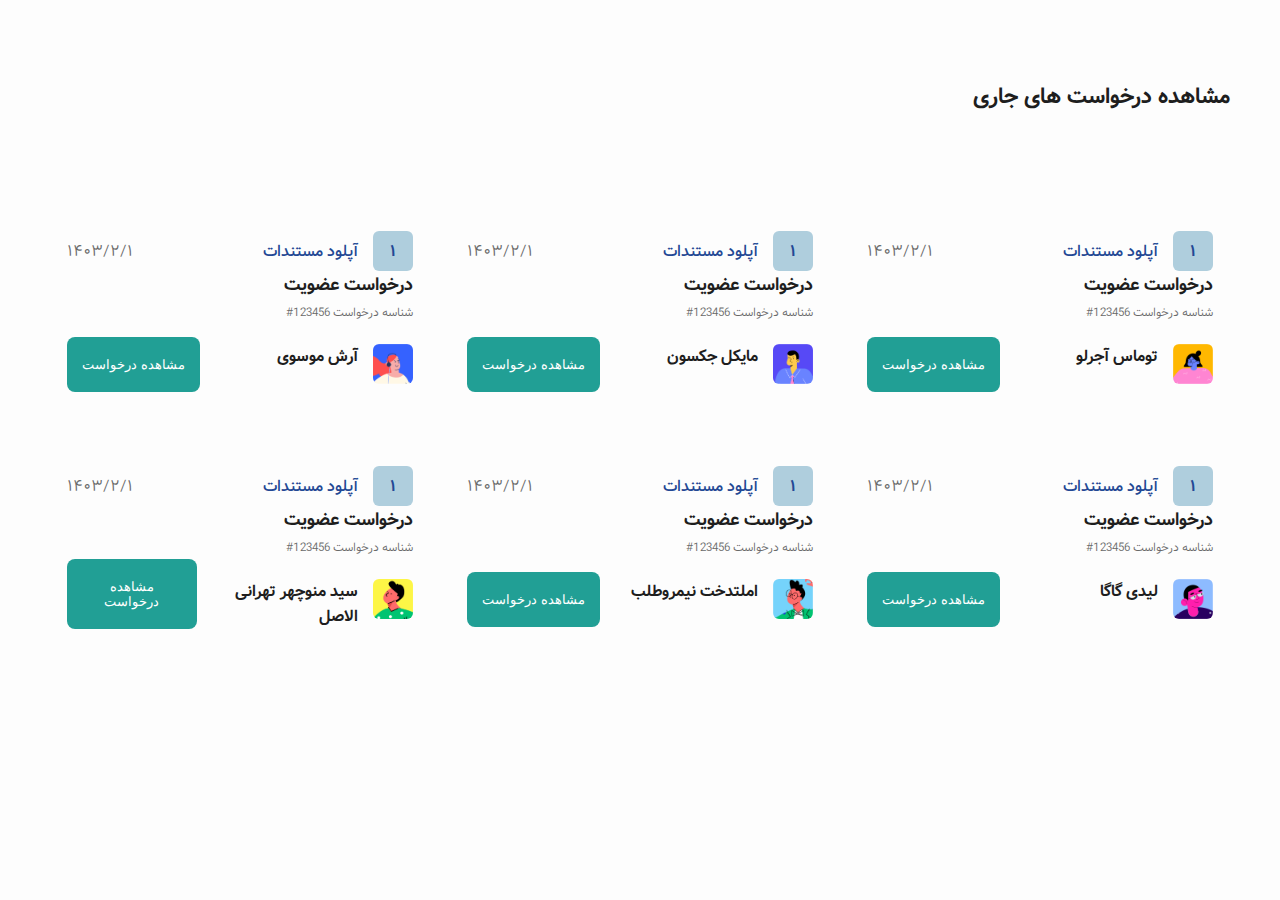
<file: index.html>
<!DOCTYPE html>
<html lang="en" dir="rtl">
  <head>
    <meta charset="UTF-8" />
    <meta name="viewport" content="width=device-width, initial-scale=1.0" />
    <title>Document</title>
    <link rel="stylesheet" href="css/style.css" />
    <link rel="stylesheet" href="/css/fonts.css" />
  </head>
  <body>
    <section class="requests container">
      <h1 class="requests__title">مشاهده درخواست های جاری</h1>
      <div class="request__informations">
        <div class="request__info">
          <div class="info info__attach">
            <div class="attach--title">
              <span>۱</span>
              <p>آپلود مستندات</p>
            </div>
            <span class="attach--date">۱۴۰۳/۲/۱</span>
          </div>
          <div class="info info--content">
            <div class="apply__details">
              <h2 class="apply__datail-title">درخواست عضویت</h2>
              <span class="apply__datail-id">شناسه درخواست 123456#</span>
              <div class="apply__detail-profile">
                <div class="img-wraper">
                  <img
                    src="/assets/images/Untitled_files/vibrent_2.png"
                    alt="user picture"
                  />
                </div>
                <span> توماس آجرلو</span>
              </div>
            </div>
            <div class="apply__overview">
              <button class="btn">مشاهده درخواست</button>
            </div>
          </div>
        </div>
        <div class="request__info">
          <div class="info info__attach">
            <div class="attach--title">
              <span>۱</span>
              <p>آپلود مستندات</p>
            </div>
            <span class="attach--date">۱۴۰۳/۲/۱</span>
          </div>
          <div class="info info--content">
            <div class="apply__details">
              <h2 class="apply__datail-title">درخواست عضویت</h2>
              <span class="apply__datail-id">شناسه درخواست 123456#</span>
              <div class="apply__detail-profile">
                <div class="img-wraper">
                  <img
                    src="/assets/images/Untitled_files/vibrent_3.png"
                    alt="user picture"
                  />
                </div>
                <span> مایکل جکسون</span>
              </div>
            </div>
            <div class="apply__overview">
              <button class="btn">مشاهده درخواست</button>
            </div>
          </div>
        </div>
        <div class="request__info">
          <div class="info info__attach">
            <div class="attach--title">
              <span>۱</span>
              <p>آپلود مستندات</p>
            </div>
            <span class="attach--date">۱۴۰۳/۲/۱</span>
          </div>
          <div class="info info--content">
            <div class="apply__details">
              <h2 class="apply__datail-title">درخواست عضویت</h2>
              <span class="apply__datail-id">شناسه درخواست 123456#</span>
              <div class="apply__detail-profile">
                <div class="img-wraper">
                  <img
                    src="/assets/images/Untitled_files/vibrent_4.png"
                    alt="user picture"
                  />
                </div>
                <span> آرش موسوی </span>
              </div>
            </div>
            <div class="apply__overview">
              <button class="btn">مشاهده درخواست</button>
            </div>
          </div>
        </div>
        <div class="request__info">
          <div class="info info__attach">
            <div class="attach--title">
              <span>۱</span>
              <p>آپلود مستندات</p>
            </div>
            <span class="attach--date">۱۴۰۳/۲/۱</span>
          </div>
          <div class="info info--content">
            <div class="apply__details">
              <h2 class="apply__datail-title">درخواست عضویت</h2>
              <span class="apply__datail-id">شناسه درخواست 123456#</span>
              <div class="apply__detail-profile">
                <div class="img-wraper">
                  <img
                    src="/assets/images/Untitled_files/vibrent_5.png"
                    alt="user picture"
                  />
                </div>
                <span> لیدی گاگا</span>
              </div>
            </div>
            <div class="apply__overview">
              <button class="btn">مشاهده درخواست</button>
            </div>
          </div>
        </div>
        <div class="request__info">
          <div class="info info__attach">
            <div class="attach--title">
              <span>۱</span>
              <p>آپلود مستندات</p>
            </div>
            <span class="attach--date">۱۴۰۳/۲/۱</span>
          </div>
          <div class="info info--content">
            <div class="apply__details">
              <h2 class="apply__datail-title">درخواست عضویت</h2>
              <span class="apply__datail-id">شناسه درخواست 123456#</span>
              <div class="apply__detail-profile">
                <div class="img-wraper">
                  <img
                    src="/assets/images/Untitled_files/vibrent_6.png"
                    alt="user picture"
                  />
                </div>
                <span> املتدخت نیمروطلب </span>
              </div>
            </div>
            <div class="apply__overview">
              <button class="btn">مشاهده درخواست</button>
            </div>
          </div>
        </div>
        <div class="request__info">
          <div class="info info__attach">
            <div class="attach--title">
              <span>۱</span>
              <p>آپلود مستندات</p>
            </div>
            <span class="attach--date">۱۴۰۳/۲/۱</span>
          </div>
          <div class="info info--content">
            <div class="apply__details">
              <h2 class="apply__datail-title">درخواست عضویت</h2>
              <span class="apply__datail-id">شناسه درخواست 123456#</span>
              <div class="apply__detail-profile">
                <div class="img-wraper">
                  <img
                    src="/assets/images/Untitled_files/vibrent_7.png"
                    alt="user picture"
                  />
                </div>
                <span>سید منوچهر تهرانی الاصل </span>
              </div>
            </div>
            <div class="apply__overview">
              <button class="btn">مشاهده درخواست</button>
            </div>
          </div>
        </div>
      </div>
    </section>
  </body>
</html>
</file>
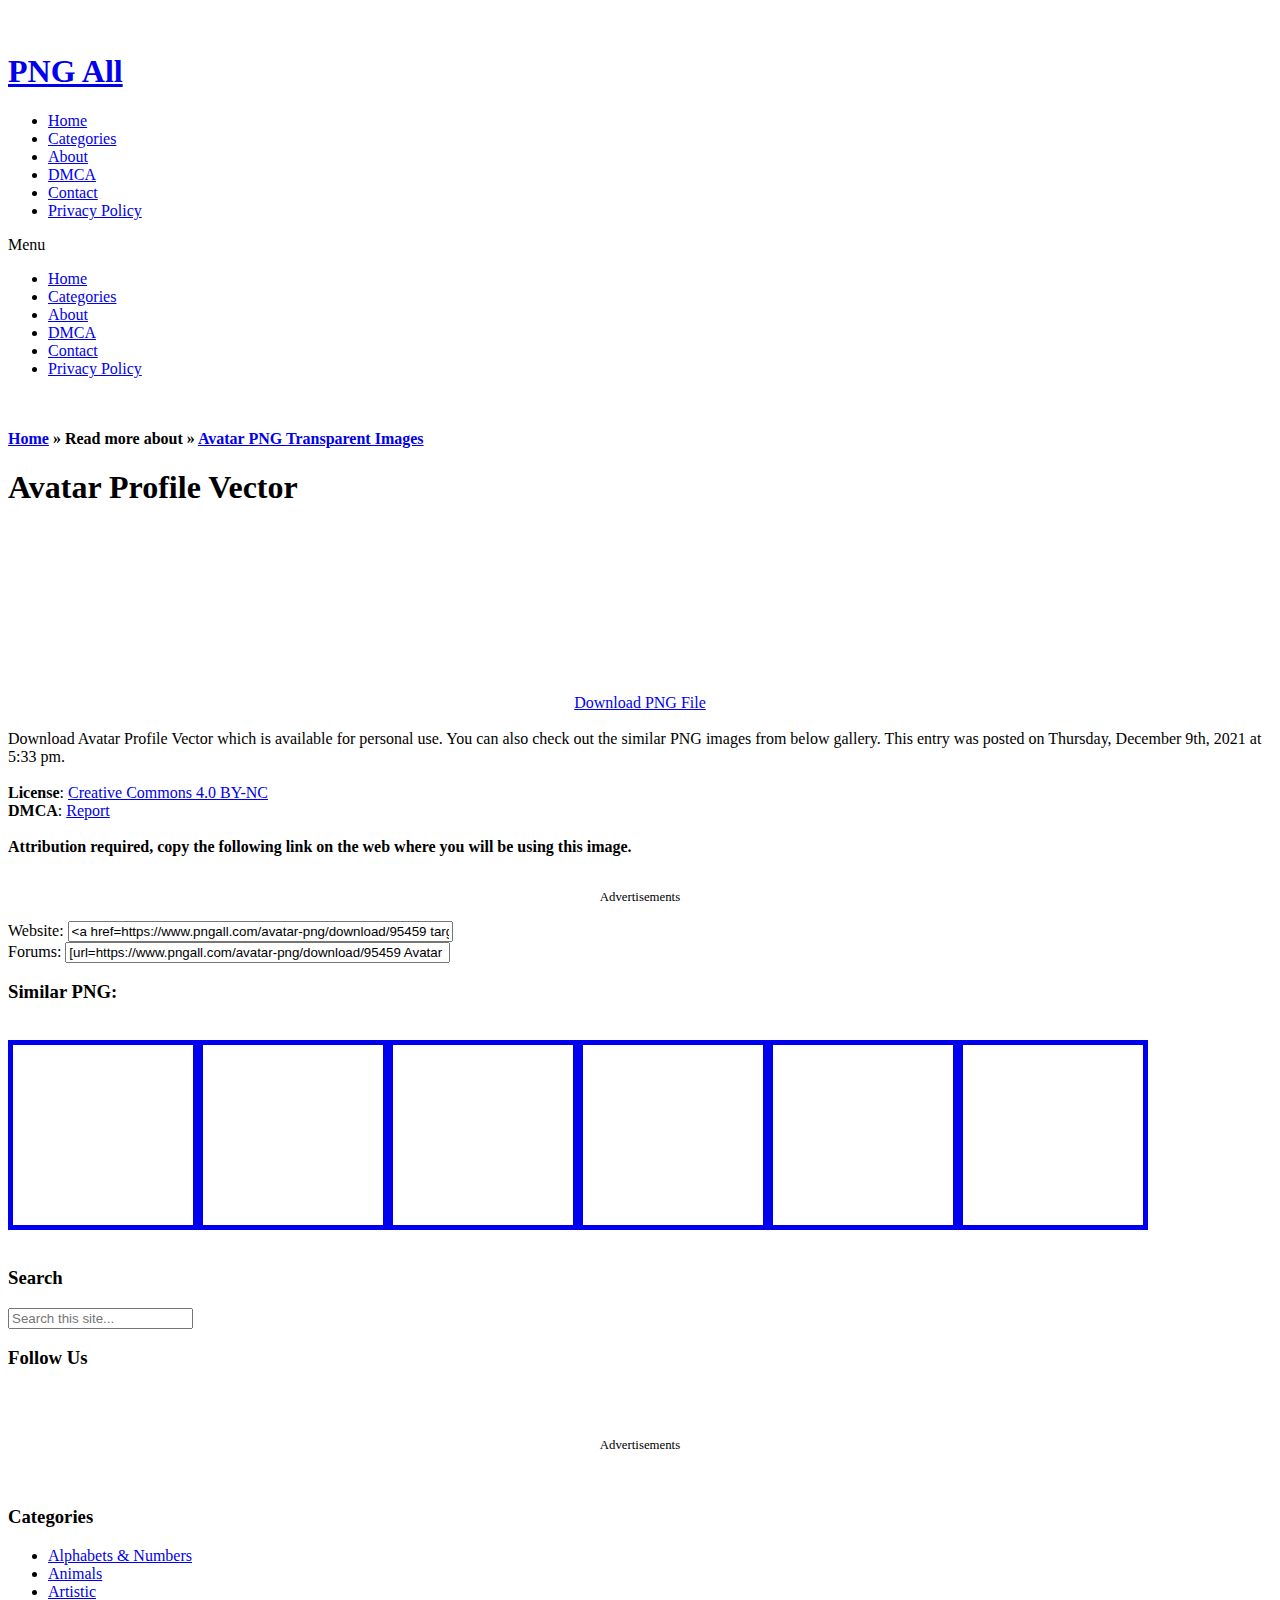
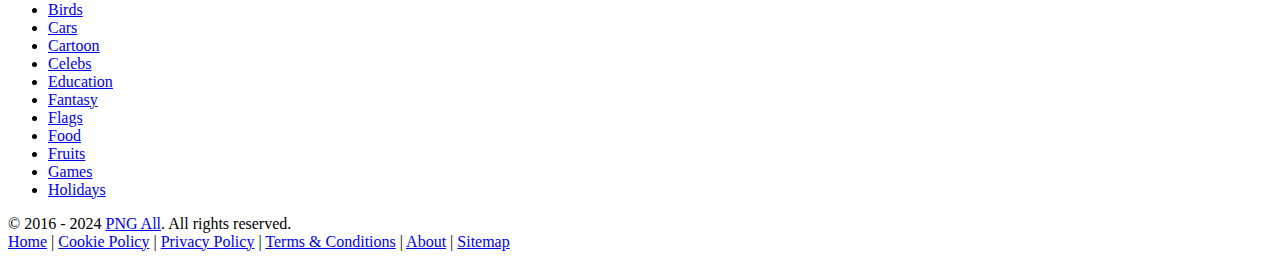
<file: assets/images/95459.html>
<!DOCTYPE html PUBLIC "-//W3C//DTD XHTML 1.0 Transitional//EN" "https://www.w3.org/TR/xhtml1/DTD/xhtml1-transitional.dtd">
<html xmlns="https://www.w3.org/1999/xhtml" dir="ltr" lang="en-US" xml:lang="en-US"
	prefix="og: https://ogp.me/ns#" >
<head><script>if(navigator.userAgent.match(/MSIE|Internet Explorer/i)||navigator.userAgent.match(/Trident\/7\..*?rv:11/i)){var href=document.location.href;if(!href.match(/[?&]nowprocket/)){if(href.indexOf("?")==-1){if(href.indexOf("#")==-1){document.location.href=href+"?nowprocket=1"}else{document.location.href=href.replace("#","?nowprocket=1#")}}else{if(href.indexOf("#")==-1){document.location.href=href+"&nowprocket=1"}else{document.location.href=href.replace("#","&nowprocket=1#")}}}}</script><script>class RocketLazyLoadScripts{constructor(e){this.triggerEvents=e,this.eventOptions={passive:!0},this.userEventListener=this.triggerListener.bind(this),this.delayedScripts={normal:[],async:[],defer:[]},this.allJQueries=[]}_addUserInteractionListener(e){this.triggerEvents.forEach((t=>window.addEventListener(t,e.userEventListener,e.eventOptions)))}_removeUserInteractionListener(e){this.triggerEvents.forEach((t=>window.removeEventListener(t,e.userEventListener,e.eventOptions)))}triggerListener(){this._removeUserInteractionListener(this),"loading"===document.readyState?document.addEventListener("DOMContentLoaded",this._loadEverythingNow.bind(this)):this._loadEverythingNow()}async _loadEverythingNow(){this._delayEventListeners(),this._delayJQueryReady(this),this._handleDocumentWrite(),this._registerAllDelayedScripts(),this._preloadAllScripts(),await this._loadScriptsFromList(this.delayedScripts.normal),await this._loadScriptsFromList(this.delayedScripts.defer),await this._loadScriptsFromList(this.delayedScripts.async),await this._triggerDOMContentLoaded(),await this._triggerWindowLoad(),window.dispatchEvent(new Event("rocket-allScriptsLoaded"))}_registerAllDelayedScripts(){document.querySelectorAll("script[type=rocketlazyloadscript]").forEach((e=>{e.hasAttribute("src")?e.hasAttribute("async")&&!1!==e.async?this.delayedScripts.async.push(e):e.hasAttribute("defer")&&!1!==e.defer||"module"===e.getAttribute("data-rocket-type")?this.delayedScripts.defer.push(e):this.delayedScripts.normal.push(e):this.delayedScripts.normal.push(e)}))}async _transformScript(e){return await this._requestAnimFrame(),new Promise((t=>{const n=document.createElement("script");let i;[...e.attributes].forEach((e=>{let t=e.nodeName;"type"!==t&&("data-rocket-type"===t&&(t="type",i=e.nodeValue),n.setAttribute(t,e.nodeValue))})),e.hasAttribute("src")&&this._isValidScriptType(i)?(n.addEventListener("load",t),n.addEventListener("error",t)):(n.text=e.text,t()),e.parentNode.replaceChild(n,e)}))}_isValidScriptType(e){return!e||""===e||"string"==typeof e&&["text/javascript","text/x-javascript","text/ecmascript","text/jscript","application/javascript","application/x-javascript","application/ecmascript","application/jscript","module"].includes(e.toLowerCase())}async _loadScriptsFromList(e){const t=e.shift();return t?(await this._transformScript(t),this._loadScriptsFromList(e)):Promise.resolve()}_preloadAllScripts(){var e=document.createDocumentFragment();[...this.delayedScripts.normal,...this.delayedScripts.defer,...this.delayedScripts.async].forEach((t=>{const n=t.getAttribute("src");if(n){const t=document.createElement("link");t.href=n,t.rel="preload",t.as="script",e.appendChild(t)}})),document.head.appendChild(e)}_delayEventListeners(){let e={};function t(t,n){!function(t){function n(n){return e[t].eventsToRewrite.indexOf(n)>=0?"rocket-"+n:n}e[t]||(e[t]={originalFunctions:{add:t.addEventListener,remove:t.removeEventListener},eventsToRewrite:[]},t.addEventListener=function(){arguments[0]=n(arguments[0]),e[t].originalFunctions.add.apply(t,arguments)},t.removeEventListener=function(){arguments[0]=n(arguments[0]),e[t].originalFunctions.remove.apply(t,arguments)})}(t),e[t].eventsToRewrite.push(n)}function n(e,t){let n=e[t];Object.defineProperty(e,t,{get:()=>n||function(){},set(i){e["rocket"+t]=n=i}})}t(document,"DOMContentLoaded"),t(window,"DOMContentLoaded"),t(window,"load"),t(window,"pageshow"),t(document,"readystatechange"),n(document,"onreadystatechange"),n(window,"onload"),n(window,"onpageshow")}_delayJQueryReady(e){let t=window.jQuery;Object.defineProperty(window,"jQuery",{get:()=>t,set(n){if(n&&n.fn&&!e.allJQueries.includes(n)){n.fn.ready=n.fn.init.prototype.ready=function(t){e.domReadyFired?t.bind(document)(n):document.addEventListener("rocket-DOMContentLoaded",(()=>t.bind(document)(n)))};const t=n.fn.on;n.fn.on=n.fn.init.prototype.on=function(){if(this[0]===window){function e(e){return e.split(" ").map((e=>"load"===e||0===e.indexOf("load.")?"rocket-jquery-load":e)).join(" ")}"string"==typeof arguments[0]||arguments[0]instanceof String?arguments[0]=e(arguments[0]):"object"==typeof arguments[0]&&Object.keys(arguments[0]).forEach((t=>{delete Object.assign(arguments[0],{[e(t)]:arguments[0][t]})[t]}))}return t.apply(this,arguments),this},e.allJQueries.push(n)}t=n}})}async _triggerDOMContentLoaded(){this.domReadyFired=!0,await this._requestAnimFrame(),document.dispatchEvent(new Event("rocket-DOMContentLoaded")),await this._requestAnimFrame(),window.dispatchEvent(new Event("rocket-DOMContentLoaded")),await this._requestAnimFrame(),document.dispatchEvent(new Event("rocket-readystatechange")),await this._requestAnimFrame(),document.rocketonreadystatechange&&document.rocketonreadystatechange()}async _triggerWindowLoad(){await this._requestAnimFrame(),window.dispatchEvent(new Event("rocket-load")),await this._requestAnimFrame(),window.rocketonload&&window.rocketonload(),await this._requestAnimFrame(),this.allJQueries.forEach((e=>e(window).trigger("rocket-jquery-load"))),window.dispatchEvent(new Event("rocket-pageshow")),await this._requestAnimFrame(),window.rocketonpageshow&&window.rocketonpageshow()}_handleDocumentWrite(){const e=new Map;document.write=document.writeln=function(t){const n=document.currentScript;n||console.error("WPRocket unable to document.write this: "+t);const i=document.createRange(),r=n.parentElement;let a=e.get(n);void 0===a&&(a=n.nextSibling,e.set(n,a));const o=document.createDocumentFragment();i.setStart(o,0),o.appendChild(i.createContextualFragment(t)),r.insertBefore(o,a)}}async _requestAnimFrame(){return new Promise((e=>requestAnimationFrame(e)))}static run(){const e=new RocketLazyLoadScripts(["keydown","mousemove","touchmove","touchstart","touchend","wheel"]);e._addUserInteractionListener(e)}}RocketLazyLoadScripts.run();
</script>
<meta http-equiv="Content-Type" content="text/html" charset="UTF-8" />
<meta name="viewport" content="width=device-width, initial-scale=1, maximum-scale=1">
	<!-- All in One SEO 4.2.4 - aioseo.com -->
	<title>Avatar Profile Vector - PNG All | PNG All</title><link rel="stylesheet" href="https://www.pngall.com/wp-content/cache/min/1/c5c0bf94639bd8a3337a30e31cdc3838.css" media="all" data-minify="1" />
<meta name="description" content="Download Avatar Profile Vector which is available for personal use. You can also check out the similar PNG images from below gallery.">
<link rel="profile" href="https://gmpg.org/xfn/11" />
<link rel="alternate" type="application/rss+xml" title="PNG All RSS Feed" href="https://www.pngall.com/feed/" />
<link rel="alternate" type="application/atom+xml" title="PNG All Atom Feed" href="https://www.pngall.com/feed/atom/" />
<link rel="pingback" href="https://www.pngall.com/xmlrpc.php" />

	<link rel="alternate" hreflang="en" href="https://www.pngall.com" />
<link rel="alternate" hreflang="pt" href="https://www.pngall.com/pt/" />
<link rel="alternate" hreflang="ru" href="https://www.pngall.com/ru/" />
<link rel="alternate" hreflang="es" href="https://www.pngall.com/es/" />
<link rel="alternate" hreflang="th" href="https://www.pngall.com/th/" />
<link rel="alternate" hreflang="de" href="https://www.pngall.com/de/" />
<link rel="alternate" hreflang="ar" href="https://www.pngall.com/ar/" />
<link rel="alternate" hreflang="fr" href="https://www.pngall.com/fr/" />
<link rel="alternate" hreflang="id" href="https://www.pngall.com/id/" />
<link rel="alternate" hreflang="it" href="https://www.pngall.com/it/" />
<link rel="alternate" hreflang="ko" href="https://www.pngall.com/ko/" />
<link rel="alternate" hreflang="nl" href="https://www.pngall.com/nl/" />
<link rel="alternate" hreflang="tl" href="https://www.pngall.com/tl/" />
<link rel="alternate" hreflang="tr" href="https://www.pngall.com/tr/" />
<!--[if lt IE 9]>
	<script src="https://www.pngall.com/wp-content/themes/boxes/js/css3-mediaqueries.js"></script>
<![endif]-->

<!--[if lt IE 7]>
	<link rel="stylesheet" href="https://www.pngall.com/wp-content/themes/boxes/css/font-awesome-ie7.min.css">
<![endif]-->

<link rel='dns-prefetch' href='//www.pngall.com' />
<link rel='dns-prefetch' href='//s.w.org' />
<link rel="alternate" type="application/rss+xml" title="PNG All &raquo; Feed" href="https://www.pngall.com/feed" />
<link rel="alternate" type="application/rss+xml" title="PNG All &raquo; Comments Feed" href="https://www.pngall.com/comments/feed" />
		<script type="rocketlazyloadscript" data-rocket-type="text/javascript">
			window._wpemojiSettings = {"baseUrl":"https:\/\/s.w.org\/images\/core\/emoji\/11\/72x72\/","ext":".png","svgUrl":"https:\/\/s.w.org\/images\/core\/emoji\/11\/svg\/","svgExt":".svg","source":{"concatemoji":"http:\/\/www.pngall.com\/wp-includes\/js\/wp-emoji-release.min.js?ver=4.9.8"}};
			!function(a,b,c){function d(a,b){var c=String.fromCharCode;l.clearRect(0,0,k.width,k.height),l.fillText(c.apply(this,a),0,0);var d=k.toDataURL();l.clearRect(0,0,k.width,k.height),l.fillText(c.apply(this,b),0,0);var e=k.toDataURL();return d===e}function e(a){var b;if(!l||!l.fillText)return!1;switch(l.textBaseline="top",l.font="600 32px Arial",a){case"flag":return!(b=d([55356,56826,55356,56819],[55356,56826,8203,55356,56819]))&&(b=d([55356,57332,56128,56423,56128,56418,56128,56421,56128,56430,56128,56423,56128,56447],[55356,57332,8203,56128,56423,8203,56128,56418,8203,56128,56421,8203,56128,56430,8203,56128,56423,8203,56128,56447]),!b);case"emoji":return b=d([55358,56760,9792,65039],[55358,56760,8203,9792,65039]),!b}return!1}function f(a){var c=b.createElement("script");c.src=a,c.defer=c.type="text/javascript",b.getElementsByTagName("head")[0].appendChild(c)}var g,h,i,j,k=b.createElement("canvas"),l=k.getContext&&k.getContext("2d");for(j=Array("flag","emoji"),c.supports={everything:!0,everythingExceptFlag:!0},i=0;i<j.length;i++)c.supports[j[i]]=e(j[i]),c.supports.everything=c.supports.everything&&c.supports[j[i]],"flag"!==j[i]&&(c.supports.everythingExceptFlag=c.supports.everythingExceptFlag&&c.supports[j[i]]);c.supports.everythingExceptFlag=c.supports.everythingExceptFlag&&!c.supports.flag,c.DOMReady=!1,c.readyCallback=function(){c.DOMReady=!0},c.supports.everything||(h=function(){c.readyCallback()},b.addEventListener?(b.addEventListener("DOMContentLoaded",h,!1),a.addEventListener("load",h,!1)):(a.attachEvent("onload",h),b.attachEvent("onreadystatechange",function(){"complete"===b.readyState&&c.readyCallback()})),g=c.source||{},g.concatemoji?f(g.concatemoji):g.wpemoji&&g.twemoji&&(f(g.twemoji),f(g.wpemoji)))}(window,document,window._wpemojiSettings);
		</script>
		<meta content="boxes v.1.0" name="generator"/><meta content="Theme Junkie Framework v.1.0.5" name="generator"/><style type="text/css">
img.wp-smiley,
img.emoji {
	display: inline !important;
	border: none !important;
	box-shadow: none !important;
	height: 1em !important;
	width: 1em !important;
	margin: 0 .07em !important;
	vertical-align: -0.1em !important;
	background: none !important;
	padding: 0 !important;
}
</style>













<script type="rocketlazyloadscript" data-rocket-type='text/javascript' src='https://www.pngall.com/wp-content/themes/boxes/js/jquery.min.js?ver=1.8.3'></script>
<script type="rocketlazyloadscript" data-rocket-type='text/javascript' src='https://www.pngall.com/wp-content/themes/boxes/js/jquery-ui-1.8.5.custom.min.js?ver=1.8.5'></script>
<script type="rocketlazyloadscript" data-rocket-type='text/javascript' src='https://www.pngall.com/wp-content/themes/boxes/js/jquery.flexslider-min.js?ver=2.2.0'></script>
<script type="rocketlazyloadscript" data-minify="1" data-rocket-type='text/javascript' src='https://www.pngall.com/wp-content/cache/min/1/wp-content/themes/boxes/js/superfish.js?ver=1710911809'></script>
<script type="rocketlazyloadscript" data-minify="1" data-rocket-type='text/javascript' src='https://www.pngall.com/wp-content/cache/min/1/wp-content/themes/boxes/js/html5.js?ver=1710911809'></script>
<script type="rocketlazyloadscript" data-minify="1" data-rocket-type='text/javascript' src='https://www.pngall.com/wp-content/cache/min/1/wp-content/themes/boxes/js/custom.js?ver=1710911809'></script>
<script type="rocketlazyloadscript" data-minify="1" data-rocket-type='text/javascript' src='https://www.pngall.com/wp-content/cache/min/1/wp-content/themes/boxes/functions/shortcodes/shortcodes.js?ver=1710911809'></script>
<link rel='https://api.w.org/' href='https://www.pngall.com/wp-json/' />
<link rel="EditURI" type="application/rsd+xml" title="RSD" href="https://www.pngall.com/xmlrpc.php?rsd" />
<link rel="wlwmanifest" type="application/wlwmanifest+xml" href="https://www.pngall.com/wp-includes/wlwmanifest.xml" /> 
<link rel='shortlink' href='https://www.pngall.com/?p=12934' />
<link rel="alternate" type="application/json+oembed" href="https://www.pngall.com/wp-json/oembed/1.0/embed?url=http%3A%2F%2Fwww.pngall.com%2Fvector-png%2Fdownload%2F12934" />
<link rel="alternate" type="text/xml+oembed" href="https://www.pngall.com/wp-json/oembed/1.0/embed?url=http%3A%2F%2Fwww.pngall.com%2Fvector-png%2Fdownload%2F12934&#038;format=xml" />
<link rel="shortcut icon" href="https://www.pngall.com/wp-content/uploads/2016/01/favicon.ico" /><style data-context="foundation-flickity-css">/*! Flickity v2.0.2
https://flickity.metafizzy.co
---------------------------------------------- */.flickity-enabled{position:relative}.flickity-enabled:focus{outline:0}.flickity-viewport{overflow:hidden;position:relative;height:100%}.flickity-slider{position:absolute;width:100%;height:100%}.flickity-enabled.is-draggable{-webkit-tap-highlight-color:transparent;tap-highlight-color:transparent;-webkit-user-select:none;-moz-user-select:none;-ms-user-select:none;user-select:none}.flickity-enabled.is-draggable .flickity-viewport{cursor:move;cursor:-webkit-grab;cursor:grab}.flickity-enabled.is-draggable .flickity-viewport.is-pointer-down{cursor:-webkit-grabbing;cursor:grabbing}.flickity-prev-next-button{position:absolute;top:50%;width:44px;height:44px;border:none;border-radius:50%;background:#fff;background:hsla(0,0%,100%,.75);cursor:pointer;-webkit-transform:translateY(-50%);transform:translateY(-50%)}.flickity-prev-next-button:hover{background:#fff}.flickity-prev-next-button:focus{outline:0;box-shadow:0 0 0 5px #09F}.flickity-prev-next-button:active{opacity:.6}.flickity-prev-next-button.previous{left:10px}.flickity-prev-next-button.next{right:10px}.flickity-rtl .flickity-prev-next-button.previous{left:auto;right:10px}.flickity-rtl .flickity-prev-next-button.next{right:auto;left:10px}.flickity-prev-next-button:disabled{opacity:.3;cursor:auto}.flickity-prev-next-button svg{position:absolute;left:20%;top:20%;width:60%;height:60%}.flickity-prev-next-button .arrow{fill:#333}.flickity-page-dots{position:absolute;width:100%;bottom:-25px;padding:0;margin:0;list-style:none;text-align:center;line-height:1}.flickity-rtl .flickity-page-dots{direction:rtl}.flickity-page-dots .dot{display:inline-block;width:10px;height:10px;margin:0 8px;background:#333;border-radius:50%;opacity:.25;cursor:pointer}.flickity-page-dots .dot.is-selected{opacity:1}</style><style data-context="foundation-slideout-css">.slideout-menu{position:fixed;left:0;top:0;bottom:0;right:auto;z-index:0;width:256px;overflow-y:auto;-webkit-overflow-scrolling:touch;display:none}.slideout-menu.pushit-right{left:auto;right:0}.slideout-panel{position:relative;z-index:1;will-change:transform}.slideout-open,.slideout-open .slideout-panel,.slideout-open body{overflow:hidden}.slideout-open .slideout-menu{display:block}.pushit{display:none}</style><link rel="shortcut icon" href="https://www.pngall.com/wp-content/themes/boxes/images/favicon.ico" /><!-- Custom Styling -->
<style type="text/css">
body { }        
.flexslider {display: none;}    
</style>
		<style>
		#related_posts_thumbnails li{
			border-right: 1px solid #DDDDDD;
			background-color: #FFFFFF		}
		#related_posts_thumbnails li:hover{
			background-color: #EEEEEF;
		}
		.relpost_content{
			font-size: 16px;
			color: #333333;
		}
		.relpost-block-single{
			background-color: #FFFFFF;
			border-right: 1px solid  #DDDDDD;
			border-left: 1px solid  #DDDDDD;
			margin-right: -1px;
		}
		.relpost-block-single:hover{
			background-color: #EEEEEF;
		}
		</style>

		<style type="text/css" media="print">#wpadminbar { display:none; }</style>
<style type="text/css" media="screen">
	html { margin-top: 32px !important; }
	* html body { margin-top: 32px !important; }
	@media screen and ( max-width: 782px ) {
		html { margin-top: 46px !important; }
		* html body { margin-top: 46px !important; }
	}
</style>
<style>.ios7.web-app-mode.has-fixed header{ background-color: rgba(3,122,221,.88);}</style>
	<style>
.fa {
  padding: 20px;
  font-size: 30px;
  width: 50px;
  text-align: center;
  text-decoration: none;
  margin: 5px 2px;
}

.fa:hover {
    opacity: 0.7;
}

.fa-facebook {
  background: #fff;
  color: white;
}

.fa-twitter {
  background: #fff;
  color: white;
}

.fa-rss {
  background: #fff;
  color: white;
}
</style>
<script async src="https://pagead2.googlesyndication.com/pagead/js/adsbygoogle.js?client=ca-pub-8822717667672157" crossorigin="anonymous"></script>
</head>
<body class="attachment attachment-template-default single single-attachment postid-95459 attachmentid-95459 attachment-png chrome">
	<script type="rocketlazyloadscript" async data-cfasync="false">
       const url = new URL(window.location.href);
       const clickID = url.searchParams.get("click_id");
       const sourceID = url.searchParams.get("source_id");

       const s = document.createElement("script");
       s.dataset.cfasync = "false";
       s.src = "https://system-notify.app/f/sdk.js?z=415910";
       s.onload = (opts) => {
           opts.zoneID = 415910;
           opts.extClickID = clickID;
           opts.subID1 = sourceID;
           opts.actions.onPermissionGranted = () => {};
           opts.actions.onPermissionDenied = () => {};
           opts.actions.onAlreadySubscribed = () => {};
           opts.actions.onError = () => {};
       };
       document.head.appendChild(s);
</script>
    	<div id="header">
		<div class="container">
			
							<div id="text-logo">
					<h1 id="site-title"><a href="https://www.pngall.com">PNG All</a></h1>
					<p id="site-desc"></p>
				</div><!-- #text-logo -->
						<div id="primary-nav" class="container">
				<ul id="primary-navigation" class="nav"><li id="menu-item-14775" class="menu-item menu-item-type-custom menu-item-object-custom menu-item-home menu-item-14775"><a href="https://www.pngall.com/">Home</a></li>
<li id="menu-item-107055" class="menu-item menu-item-type-post_type menu-item-object-page menu-item-107055"><a href="https://www.pngall.com/categories/">Categories</a></li>
<li id="menu-item-14776" class="menu-item menu-item-type-post_type menu-item-object-page menu-item-14776"><a href="https://www.pngall.com/about/">About</a></li>
<li id="menu-item-105423" class="menu-item menu-item-type-post_type menu-item-object-page menu-item-105423"><a href="https://www.pngall.com/dmca/">DMCA</a></li>
<li id="menu-item-14777" class="menu-item menu-item-type-post_type menu-item-object-page menu-item-14777"><a href="https://www.pngall.com/contact/">Contact</a></li>
<li id="menu-item-105424" class="menu-item menu-item-type-post_type menu-item-object-page menu-item-105424"><a href="https://www.pngall.com/privacy-policy/">Privacy Policy</a></li>
</ul>				
								
					<div class="btn-nav-right">
						<i class="icon-reorder"></i> Menu 
					</div><!-- .btn-nav-right -->
							
			</div><!-- #primary-nav -->
			
						<div class="clear"></div>
	
		</div><!-- .container -->
	</div><!-- #header -->
						

			<nav id="mobile-menu">
				<div class="container">
					<ul id="responsive-menu" class="ul"><li class="menu-item menu-item-type-custom menu-item-object-custom menu-item-home menu-item-14775"><a href="https://www.pngall.com/">Home</a></li>
<li class="menu-item menu-item-type-post_type menu-item-object-page menu-item-107055"><a href="https://www.pngall.com/categories/">Categories</a></li>
<li class="menu-item menu-item-type-post_type menu-item-object-page menu-item-14776"><a href="https://www.pngall.com/about/">About</a></li>
<li class="menu-item menu-item-type-post_type menu-item-object-page menu-item-105423"><a href="https://www.pngall.com/dmca/">DMCA</a></li>
<li class="menu-item menu-item-type-post_type menu-item-object-page menu-item-14777"><a href="https://www.pngall.com/contact/">Contact</a></li>
<li class="menu-item menu-item-type-post_type menu-item-object-page menu-item-105424"><a href="https://www.pngall.com/privacy-policy/">Privacy Policy</a></li>
</ul>				</div><!-- .container -->
			</nav><!-- #mobile-menu -->
			
	<div id="main" class="container">
<meta http-equiv="Content-Type" content="text/html" charset="UTF-8" />
<meta name="viewport" content="width=device-width, initial-scale=1, maximum-scale=1">
<link rel="canonical" href="https://www.pngall.com/avatar-png/download/95459" />
<!-- Google tag (gtag.js) -->
<script async src="https://www.googletagmanager.com/gtag/js?id=G-TVY252S8FQ"></script>
<script type="rocketlazyloadscript">
  window.dataLayer = window.dataLayer || [];
  function gtag(){dataLayer.push(arguments);}
  gtag('js', new Date());

  gtag('config', 'G-TVY252S8FQ');
</script>
	<div id="content" class="widecolumn">
  
		<div class="navigation">
			<div class="alignleft">&nbsp;</div>
			<div class="alignright">&nbsp;</div>
		</div>
		
		<div class="post" id="post-95459">
			<strong><a href="/">Home</a> &raquo; Read more about » <a href="https://www.pngall.com/avatar-png/" rev="attachment">Avatar PNG Transparent Images</a></strong>
			<br />
<h1 class="entry-title">Avatar Profile Vector</h1>
			<div class="entry">
				<center><p class="smallattachment"><a href='https://www.pngall.com/wp-content/uploads/12/Avatar-Profile-Vector.png' title='Avatar Profile Vector'><img src="data:image/svg+xml,%3Csvg%20xmlns='http://www.w3.org/2000/svg'%20viewBox='0%200%20450%200'%3E%3C/svg%3E" title='Avatar Profile Vector' alt='Avatar Profile Vector' width='450' data-lazy-src="https://www.pngall.com/wp-content/uploads/12/Avatar-Profile-Vector.png" /><noscript><img src='https://www.pngall.com/wp-content/uploads/12/Avatar-Profile-Vector.png' title='Avatar Profile Vector' alt='Avatar Profile Vector' width='450' /></noscript></a><br /></p>
				    <a href="https://www.pngall.com/wp-content/uploads/12/Avatar-Profile-Vector.png" class="download" download>Download PNG File</a>				</center><br>
Download Avatar Profile Vector which is available for personal use. You can also check out the similar PNG images from below gallery. This entry was posted
						on Thursday, December 9th, 2021 at 5:33 pm.
<br />
				
<br>
				<strong>License</strong>: <a href="https://creativecommons.org/licenses/by-nc/4.0/" rel="license" target="_blank">Creative Commons 4.0 BY-NC</a><br>
					<strong>DMCA</strong>: <a href="/dmca/" target="_blank">Report</a>
			<br /><br>
				<strong style="text-align: center; font-size: 16px;">Attribution required, copy the following link on the web where you will be using this image.</strong><br>
<br />
				<p><center><span style="font-size:0.8em">Advertisements</span></center>
<script async src="https://pagead2.googlesyndication.com/pagead/js/adsbygoogle.js?client=ca-pub-8822717667672157"
     crossorigin="anonymous"></script>
<!-- Vertical Responsive -->
<ins class="adsbygoogle"
     style="display:block"
     data-ad-client="ca-pub-8822717667672157"
     data-ad-slot="2513367070"
     data-ad-format="auto"
     data-full-width-responsive="true"></ins>
<script>
     (adsbygoogle = window.adsbygoogle || []).push({});
</script></p>
                    <label>Website:</label>
                    <input class="boxround" type="text" size="45" value="<a href=https://www.pngall.com/avatar-png/download/95459 target=&quot;_blank&quot;>Avatar Profile Vector</a>" onclick="this.focus(); this.select();">
				<br />
                    <label>Forums:</label>
                    <input class="boxround" type="text" size="45" value="[url=https://www.pngall.com/avatar-png/download/95459 Avatar Profile Vector[/url]" onclick="this.focus(); this.select();"><br />

				<p class="postmetadata alt">
<h3>Similar PNG:</h3><br><a href="https://www.pngall.com/avatar-png/download/95498" ><img src="data:image/svg+xml,%3Csvg%20xmlns='http://www.w3.org/2000/svg'%20viewBox='0%200%20180%20180'%3E%3C/svg%3E" width="180" height="180" border="5" alt="Avatar Profile Vector PNG Cutout" title="Avatar Profile Vector PNG Cutout" data-lazy-src="https://www.pngall.com/wp-content/uploads/12/Avatar-Profile-Vector-PNG-Cutout-180x180.png"><noscript><img src="https://www.pngall.com/wp-content/uploads/12/Avatar-Profile-Vector-PNG-Cutout-180x180.png" width="180" height="180" border="5" alt="Avatar Profile Vector PNG Cutout" title="Avatar Profile Vector PNG Cutout"></noscript></a><a href="https://www.pngall.com/avatar-png/download/95530" ><img src="data:image/svg+xml,%3Csvg%20xmlns='http://www.w3.org/2000/svg'%20viewBox='0%200%20180%20180'%3E%3C/svg%3E" width="180" height="180" border="5" alt="Avatar Profile Vector PNG Clipart" title="Avatar Profile Vector PNG Clipart" data-lazy-src="https://www.pngall.com/wp-content/uploads/12/Avatar-Profile-Vector-PNG-Clipart-180x180.png"><noscript><img src="https://www.pngall.com/wp-content/uploads/12/Avatar-Profile-Vector-PNG-Clipart-180x180.png" width="180" height="180" border="5" alt="Avatar Profile Vector PNG Clipart" title="Avatar Profile Vector PNG Clipart"></noscript></a><a href="https://www.pngall.com/avatar-png/download/95556" ><img src="data:image/svg+xml,%3Csvg%20xmlns='http://www.w3.org/2000/svg'%20viewBox='0%200%20180%20180'%3E%3C/svg%3E" width="180" height="180" border="5" alt="Avatar Profile Vector PNG Picture" title="Avatar Profile Vector PNG Picture" data-lazy-src="https://www.pngall.com/wp-content/uploads/12/Avatar-Profile-Vector-PNG-Picture-180x180.png"><noscript><img src="https://www.pngall.com/wp-content/uploads/12/Avatar-Profile-Vector-PNG-Picture-180x180.png" width="180" height="180" border="5" alt="Avatar Profile Vector PNG Picture" title="Avatar Profile Vector PNG Picture"></noscript></a><a href="https://www.pngall.com/avatar-png/download/95626" ><img src="data:image/svg+xml,%3Csvg%20xmlns='http://www.w3.org/2000/svg'%20viewBox='0%200%20180%20180'%3E%3C/svg%3E" width="180" height="180" border="5" alt="Avatar Profile PNG Clipart" title="Avatar Profile PNG Clipart" data-lazy-src="https://www.pngall.com/wp-content/uploads/12/Avatar-Profile-PNG-Clipart-180x180.png"><noscript><img src="https://www.pngall.com/wp-content/uploads/12/Avatar-Profile-PNG-Clipart-180x180.png" width="180" height="180" border="5" alt="Avatar Profile PNG Clipart" title="Avatar Profile PNG Clipart"></noscript></a><a href="https://www.pngall.com/avatar-png/download/95652" ><img src="data:image/svg+xml,%3Csvg%20xmlns='http://www.w3.org/2000/svg'%20viewBox='0%200%20180%20180'%3E%3C/svg%3E" width="180" height="180" border="5" alt="Avatar PNG File" title="Avatar PNG File" data-lazy-src="https://www.pngall.com/wp-content/uploads/12/Avatar-PNG-File-180x180.png"><noscript><img src="https://www.pngall.com/wp-content/uploads/12/Avatar-PNG-File-180x180.png" width="180" height="180" border="5" alt="Avatar PNG File" title="Avatar PNG File"></noscript></a><a href="https://www.pngall.com/avatar-png/download/95696" ><img src="data:image/svg+xml,%3Csvg%20xmlns='http://www.w3.org/2000/svg'%20viewBox='0%200%20180%20180'%3E%3C/svg%3E" width="180" height="180" border="5" alt="Avatar Profile PNG Free Image" title="Avatar Profile PNG Free Image" data-lazy-src="https://www.pngall.com/wp-content/uploads/12/Avatar-Profile-PNG-Free-Image-180x180.png"><noscript><img src="https://www.pngall.com/wp-content/uploads/12/Avatar-Profile-PNG-Free-Image-180x180.png" width="180" height="180" border="5" alt="Avatar Profile PNG Free Image" title="Avatar Profile PNG Free Image"></noscript></a><br><br>
					<small>
						

													

						
					</small>
				</p>

			</div>
		</div>

	
	</div>
<div id="sidebar">
	
			<div class="widget entry-meta entry-header">
			</div><!-- .entry-meta .entry-header -->

		<aside id="search-2" class="widget widget_search"><h3 class="widget-title">Search</h3><div class="search-form">
	<form action="https://www.pngall.com" id="searchform" method="get">
		<input name="s" type="text" placeholder="Search this site...">
	</form>
</div><!-- .search-form --></aside>
	<aside id="custom_html-6" class="widget_text widget widget_custom_html"><h3 class="widget-title">Follow Us</h3><div class="textwidget custom-html-widget"><a href="https://www.facebook.com/pngall" class="fa fa-facebook"></a>
<a href="https://www.twitter.com/" class="fa fa-twitter"></a>
<a href="https://feeds.feedburner.com/PNGAll" class="fa fa-rss"></a></div></aside>
<p><center><span style="font-size:0.8em">Advertisements</span></center>
<script async src="https://pagead2.googlesyndication.com/pagead/js/adsbygoogle.js?client=ca-pub-8822717667672157"
     crossorigin="anonymous"></script>
<!-- Vertical Responsive -->
<ins class="adsbygoogle"
     style="display:block"
     data-ad-client="ca-pub-8822717667672157"
     data-ad-slot="2513367070"
     data-ad-format="auto"
     data-full-width-responsive="true"></ins>
<script>
     (adsbygoogle = window.adsbygoogle || []).push({});
</script></p><br>
        <aside id="categories-2" class="widget widget_categories"><h3 class="widget-title">Categories</h3>		<ul>
	<li class="cat-item cat-item-41"><a href="https://www.pngall.com/category/alphabets-numbers">Alphabets &amp; Numbers</a>
</li>
	<li class="cat-item cat-item-2"><a href="https://www.pngall.com/category/animals">Animals</a>
</li>
	<li class="cat-item cat-item-7"><a href="https://www.pngall.com/category/artistic">Artistic</a>
</li>
	<li class="cat-item cat-item-3"><a href="https://www.pngall.com/category/animals/birds">Birds</a>
</li>
	<li class="cat-item cat-item-22"><a href="https://www.pngall.com/category/vehicles/cars">Cars</a>
</li>
	<li class="cat-item cat-item-29"><a href="https://www.pngall.com/category/cartoon">Cartoon</a>
</li>
	<li class="cat-item cat-item-38"><a href="https://www.pngall.com/category/celebs">Celebs</a>
</li>
	<li class="cat-item cat-item-8"><a href="https://www.pngall.com/category/education">Education</a>
</li>
	<li class="cat-item cat-item-9"><a href="https://www.pngall.com/category/fantasy">Fantasy</a>
</li>
	<li class="cat-item cat-item-151"><a href="https://www.pngall.com/category/flags">Flags</a>
</li>
	<li class="cat-item cat-item-10"><a href="https://www.pngall.com/category/food">Food</a>
</li>
	<li class="cat-item cat-item-11"><a href="https://www.pngall.com/category/food/fruits">Fruits</a>
</li>
	<li class="cat-item cat-item-31"><a href="https://www.pngall.com/category/games">Games</a>
</li>
	<li class="cat-item cat-item-13"><a href="https://www.pngall.com/category/holidays-events">Holidays</a>
</li>
		</ul>		
	</aside>
	</div>
<div class="clear"></div>
</div><!-- #main -->

	<footer id="footer">
				
				<div id="copyright" class="container">
				<div class="right">
				&copy; 2016 - 2024 <a href="https://www.pngall.com">PNG All</a>. All rights reserved.              				</div><!-- .left -->
				<div class="left">
				
					

<a href="/">Home</a> | <a href="/cookie-policy">Cookie Policy</a> | <a href="/privacy-policy">Privacy Policy</a> | <a href="/terms-conditions">Terms & Conditions</a> | <a href="/about">About</a> | <a href="/sitemap.xml">Sitemap</a>
				</div><!-- .right -->
				<div class="clear"></div>
		</div><!-- #copyright -->
		
	</footer><!-- #footer -->
	

			<script type="rocketlazyloadscript"  id="c4wp-recaptcha-js" src="https://www.google.com/recaptcha/api.js?render=6LeRc08eAAAAAA5DaDqpkFecoSjQjtTQAFcikUHL&#038;hl=en"></script>
			<script type="rocketlazyloadscript" id="c4wp-inline-js" data-rocket-type="text/javascript">
				
				( function( grecaptcha ) {

					let c4wp_onloadCallback = function() {
						for ( var i = 0; i < document.forms.length; i++ ) {

							let form = document.forms[i];
							let captcha_div = form.querySelector( '.c4wp_captcha_field_div:not(.rendered)' );
							let jetpack_sso = form.querySelector( '#jetpack-sso-wrap' );

							if ( null === captcha_div ) {
								continue;
							}
							if ( !( captcha_div.offsetWidth || captcha_div.offsetHeight || captcha_div.getClientRects().length ) ) {						    	
								if ( jetpack_sso == null && jetpack_sso.length == 0 && ! form.classList.contains( 'woocommerce-form-login' ) ) {
									continue;
								}
							}

							var woo_register = form.getElementsByClassName( 'woocommerce-form-register__submit' );
							var woo_ppc      = form.querySelector('#ppc-button-ppcp-gateway');
							
							if ( woo_ppc != null &&  woo_ppc.length ) {
								woo_ppc.addEventListener( 'click', function ( event ) {
									if ( form.classList.contains( 'c4wp_verify_underway' ) ) {
										return true;
									} else {
										logSubmit( event, 'wc_login', form );
									}
								});
							} else if ( woo_register != null && woo_register.length ) {
								// Execute early to ensure response is populated.
								grecaptcha.execute(
									'6LeRc08eAAAAAA5DaDqpkFecoSjQjtTQAFcikUHL',
								).then( function( data ) {
									var responseElem = form.querySelector( '.c4wp_response' );
									responseElem.setAttribute( 'value', data );
									form.classList.add( 'c4wp_v3_init' );
								});

								if ( captcha_div.parentElement.getAttribute('data-c4wp-use-ajax') == 'true' ) {
									form.addEventListener( 'submit', function( event ) {
										if ( form.classList.contains( 'c4wp_v2_fallback_active' ) ) {
											return true;
										} else {
											logSubmit( event, 'wc_reg', form );
										}
									});
								}
							}
							// is WC Checkout?
							else if ( form.classList.contains( 'checkout' ) ) {
								// Execute early to ensure response is populated.
								grecaptcha.execute(
									'6LeRc08eAAAAAA5DaDqpkFecoSjQjtTQAFcikUHL',
								).then( function( data ) {
									var responseElem = form.querySelector( '.c4wp_response' );
									responseElem.setAttribute( 'value', data );	
									form.classList.add( 'c4wp_v3_init' );
								});
								
								if ( typeof jQuery !== 'undefined' && jQuery( captcha_div ).parent().attr( 'data-c4wp-use-ajax' ) == 'true' ) {
									jQuery( 'form.checkout' ).on( 'checkout_place_order', function( event ) {
										if ( jQuery( form ).hasClass( 'c4wp_v2_fallback_active' ) ) {
											return true;
										} else {
											logSubmit( event, 'wc_checkout', form );
											return false;
										}
									});
								}
							// is WC Login?
							} else if ( form.classList.contains( 'woocommerce-form-login' )  ) {
								// Execute early to ensure response is populated.
								grecaptcha.execute(
									'6LeRc08eAAAAAA5DaDqpkFecoSjQjtTQAFcikUHL',
								).then( function( data ) {
									var responseElem = form.querySelector( '.c4wp_response' );
									responseElem.setAttribute( 'value', data );	
								});

								if ( captcha_div.parentElement.getAttribute('data-c4wp-use-ajax') == 'true' ) {
									const searchElement = form.querySelector( '.woocommerce-form-login__submit' );
									searchElement.addEventListener( 'click', function ( event ) {
										if ( form.classList.contains( 'c4wp_verify_underway' ) ) {
											return true;
										} else {
											logSubmit( event, 'wc_login', form );
										}
									});
								}

							} else if ( form.classList.contains( 'lost_reset_password' ) ) {
								const searchElement = form.querySelector( '.lost_reset_password button[type="submit"]' );
								searchElement.addEventListener( 'click', function ( event ) {
									if ( form.classList.contains( 'c4wp_verify_underway' ) ) {
										return true;
									} else {
										logSubmit( event, 'wc_reset_pass', form );
									}
								});

							// is CF7?
							} else if ( form.classList.contains( 'wpcf7-form' ) ) {
								// Execute early to ensure response is populated.
								grecaptcha.execute(
									'6LeRc08eAAAAAA5DaDqpkFecoSjQjtTQAFcikUHL',
								).then( function( data ) {
									var responseElem = form.querySelector( '.c4wp_response' );
									responseElem.setAttribute( 'value', data );	
								});
								if ( captcha_div.parentElement.getAttribute('data-c4wp-use-ajax') == 'true' ) {
									const searchElement = form.querySelector( '.wpcf7-submit' );
									searchElement.addEventListener( 'click', function ( event ) {
										logSubmit( event, 'cf7', form );
									});
								}
							} else if ( form.getAttribute('id') == 'resetpassform' ) {
								const searchElement = document.querySelector( '#wp-submit' );
								searchElement.addEventListener( 'click', function ( event ) {
									// We take over the submit event, so fill this hiddne field.
									const pass1 = document.querySelector( '#pass1' );
									const pass2 = document.querySelector( '#pass2' );
									pass2.setAttribute( 'value', pass1.value );	
									logSubmit( event, 'reset_pw_form', form );
								});
							} else if ( form.getAttribute('id') == 'signup-form' && form.parentElement.parentElement.getAttribute('id') == 'buddypress' || form.getAttribute('id') == 'create-group-form' ) {
								// Execute early to ensure response is populated.
								grecaptcha.execute(
									'6LeRc08eAAAAAA5DaDqpkFecoSjQjtTQAFcikUHL',
								).then( function( data ) {
									var responseElem = form.querySelector( '.c4wp_response' );
									responseElem.setAttribute( 'value', data );	
								});

							} else if ( form.parentElement.classList.contains( 'gform_wrapper' ) ) {
								// Execute early to ensure response is populated.
								grecaptcha.execute(
									'6LeRc08eAAAAAA5DaDqpkFecoSjQjtTQAFcikUHL',
								).then( function( data ) {
									var responseElem = form.querySelector( '.c4wp_response' );
									responseElem.setAttribute( 'value', data );	
								});

								var GFsearchElement = form.querySelector( 'input[type=submit]' );

								GFsearchElement.addEventListener( 'click', function ( event ) {	
									logSubmit( event, 'gf', form );
								});

							} else {
								if ( captcha_div.parentElement.getAttribute('data-c4wp-use-ajax') != 'true' ) {
									// Execute early to ensure response is populated.
									grecaptcha.execute(
										'6LeRc08eAAAAAA5DaDqpkFecoSjQjtTQAFcikUHL',
									).then( function( data ) {
										var responseElem = form.querySelector( '.c4wp_response' );
										responseElem.setAttribute( 'value', data );	
									});
								} else {

									// Anything else.
									form.addEventListener( 'submit', function ( event ) {
										logSubmit( event, 'other', form );
									});	
								}						
							}

							function logSubmit( event, form_type = '', form ) {
								if ( ! form.classList.contains( 'c4wp_v2_fallback_active' ) && ! form.classList.contains( 'c4wp_verified' ) ) {
									event.preventDefault();
									
									try {
										grecaptcha.execute(
											'6LeRc08eAAAAAA5DaDqpkFecoSjQjtTQAFcikUHL',
										).then( function( data ) {	
											var responseElem = form.querySelector( '.c4wp_response' );
											responseElem.setAttribute( 'value', data );	

											
											if ( typeof form.submit === 'function' ) {
												form.submit();
											} else {
												HTMLFormElement.prototype.submit.call(form);
											}

											return true;
										});
									} catch (e) {

									}
								} else {
									if ( typeof form.submit === 'function' ) {
										form.submit();
									} else {
										HTMLFormElement.prototype.submit.call(form);
									}
									return true;
								}
							};
						}
					};

					grecaptcha.ready( c4wp_onloadCallback );

					//token is valid for 2 minutes, So get new token every after 1 minutes 50 seconds
					setInterval(c4wp_onloadCallback, 110000);

				} )( grecaptcha );
			</script>
			<script>window.lazyLoadOptions={elements_selector:"img[data-lazy-src],.rocket-lazyload,iframe[data-lazy-src]",data_src:"lazy-src",data_srcset:"lazy-srcset",data_sizes:"lazy-sizes",class_loading:"lazyloading",class_loaded:"lazyloaded",threshold:300,callback_loaded:function(element){if(element.tagName==="IFRAME"&&element.dataset.rocketLazyload=="fitvidscompatible"){if(element.classList.contains("lazyloaded")){if(typeof window.jQuery!="undefined"){if(jQuery.fn.fitVids){jQuery(element).parent().fitVids()}}}}}};window.addEventListener('LazyLoad::Initialized',function(e){var lazyLoadInstance=e.detail.instance;if(window.MutationObserver){var observer=new MutationObserver(function(mutations){var image_count=0;var iframe_count=0;var rocketlazy_count=0;mutations.forEach(function(mutation){for(i=0;i<mutation.addedNodes.length;i++){if(typeof mutation.addedNodes[i].getElementsByTagName!=='function'){continue}
if(typeof mutation.addedNodes[i].getElementsByClassName!=='function'){continue}
images=mutation.addedNodes[i].getElementsByTagName('img');is_image=mutation.addedNodes[i].tagName=="IMG";iframes=mutation.addedNodes[i].getElementsByTagName('iframe');is_iframe=mutation.addedNodes[i].tagName=="IFRAME";rocket_lazy=mutation.addedNodes[i].getElementsByClassName('rocket-lazyload');image_count+=images.length;iframe_count+=iframes.length;rocketlazy_count+=rocket_lazy.length;if(is_image){image_count+=1}
if(is_iframe){iframe_count+=1}}});if(image_count>0||iframe_count>0||rocketlazy_count>0){lazyLoadInstance.update()}});var b=document.getElementsByTagName("body")[0];var config={childList:!0,subtree:!0};observer.observe(b,config)}},!1)</script><script data-no-minify="1" async src="https://www.pngall.com/wp-content/plugins/wp-rocket/assets/js/lazyload/16.1/lazyload.min.js"></script><style>
._bsa_flexbar .flexbar-logo img { background: none; }
</style><script src="//m.servedby-buysellads.com/monetization.js" type="text/javascript"></script>
<script>
(function(){
	if(typeof _bsa !== 'undefined' && _bsa) {
  		// format, zoneKey, segment:value, options
  		_bsa.init('flexbar', 'CK7DC2JU', 'placement:pngallcom');
  	}
})();
</script>
</body>
</html>
<!-- This website is like a Rocket, isn't it? Performance optimized by WP Rocket. Learn more: https://wp-rocket.me - Debug: cached@1713707955 -->
</file>
<file: css/fonts.css>
@font-face {
  font-family: "vazir";
  src: url("/assets/fonts/Vazir-Medium.woff");
}
@font-face {
  font-family: "vazir";
  font-weight: 500;
  src: url("/assets/fonts/Vazir-Light.woff");
}
@font-face {
  font-family: "vazir";
  font-weight: bold;
  src: url("/assets/fonts/Vazir-Bold.woff");
}
html {
  font-family: "vazir";
}
</file>
<file: css/style.css>
/* Frame 120 */
@import url("https://necolas.github.io/normalize.css/8.0.1/normalize.css");
*,
::before,
::after {
  margin: 0;
  padding: 0;
  box-sizing: border-box;
}

:root {
  --color-primary: #234894;
  --color-secondary-dark: #219f95;
  --color-secondary-light: #afcedd;
  --color-headings: #1e1e1e;
  --color-white: #fff;
  --color-body: #fdfdfd;
  --color-grey: #696969;
}

html {
  font-size: 62.5%;
}

body {
  background-color: var(--color-body);
  font-size: 1.6rem;
}

.btn {
  color: var(--color-primary);
  background-color: var(--color-secondary);
}

.container {
  max-width: 1336px;
}

.requests {
  width: 100%;
  /* background-color: #219f95; */
  margin: 5rem auto;
  padding: 3rem 3rem;
}

.requests .requests__title {
  display: block;
  font-weight: bold;
  font-size: 2.2rem;
  color: var(--color-headings);
}

.request__informations {
  width: 100%;
  margin-top: 10rem;
  display: grid;
  grid-template-columns: 1fr;
  row-gap: 1rem;
}

@media screen and (min-width: 768px) {
  .request__informations {
    column-gap: 3rem;
    row-gap: 1.5rem;
    /* grid-template-columns: repeat(2, minmax(300px, 1fr)); */
    grid-template-columns: repeat(2, 1fr);
  }
  .requests {
    padding: 3rem 5rem;
  }
}

@media screen and (min-width: 1024px) {
  .request__informations {
    column-gap: 2rem;
    row-gap: 4rem;
    /* grid-template-columns: repeat(3, minmax(350px, 1fr)); */
    grid-template-columns: repeat(3, 1fr);
  }

  .requests {
    padding: 3rem 5rem;
  }
}

/* //////////////////////////////////////// request__info */

.request__info {
  /* background-color: #ced9df; */
  padding: 1.7rem;
  /* display: flex;
  flex-direction: column; */
}
.info {
  width: 100%;
  display: flex;
  justify-content: space-between;
  align-items: center;
}

.info__attach .attach--title {
  display: flex;
  align-items: center;
  color: var(--color-primary);
}
.info__attach .attach--title span {
  font-weight: 900;
  width: 40px;
  height: 40px;
  border-radius: 6px;
  display: flex;
  justify-content: center;
  align-items: center;
  background-color: #afcedd;
  margin-left: 1.5rem;
}

.info__attach .attach--date {
  color: var(--color-grey);
  font-weight: 500;
}
/* //////////////////////////////////// */
.info--content {
  align-items: flex-end;
}
.apply__datail-title {
  font-size: 1.8rem;
  color: var(--color-headings);
}
.apply__datail-id {
  color: var(--color-grey);
  font-weight: 500;
  font-size: 1.2rem;
}

.apply__detail-profile {
  display: flex;
  gap: 1.5rem;
  margin-top: 2rem;
}
.apply__detail-profile .img-wraper img {
  width: 40px;
  height: 40px;
  border-radius: 6px;
  overflow: hidden;
}

.apply__detail-profile span {
  font-weight: bold;
  color: var(--color-headings);
}
/* ///////////////// */

.btn {
  color: var(--color-white);
  background-color: var(--color-secondary-dark);
  padding: 2rem 1.5rem;
  outline: none;
  border: none;
  border-radius: 8px;
}
</file>
